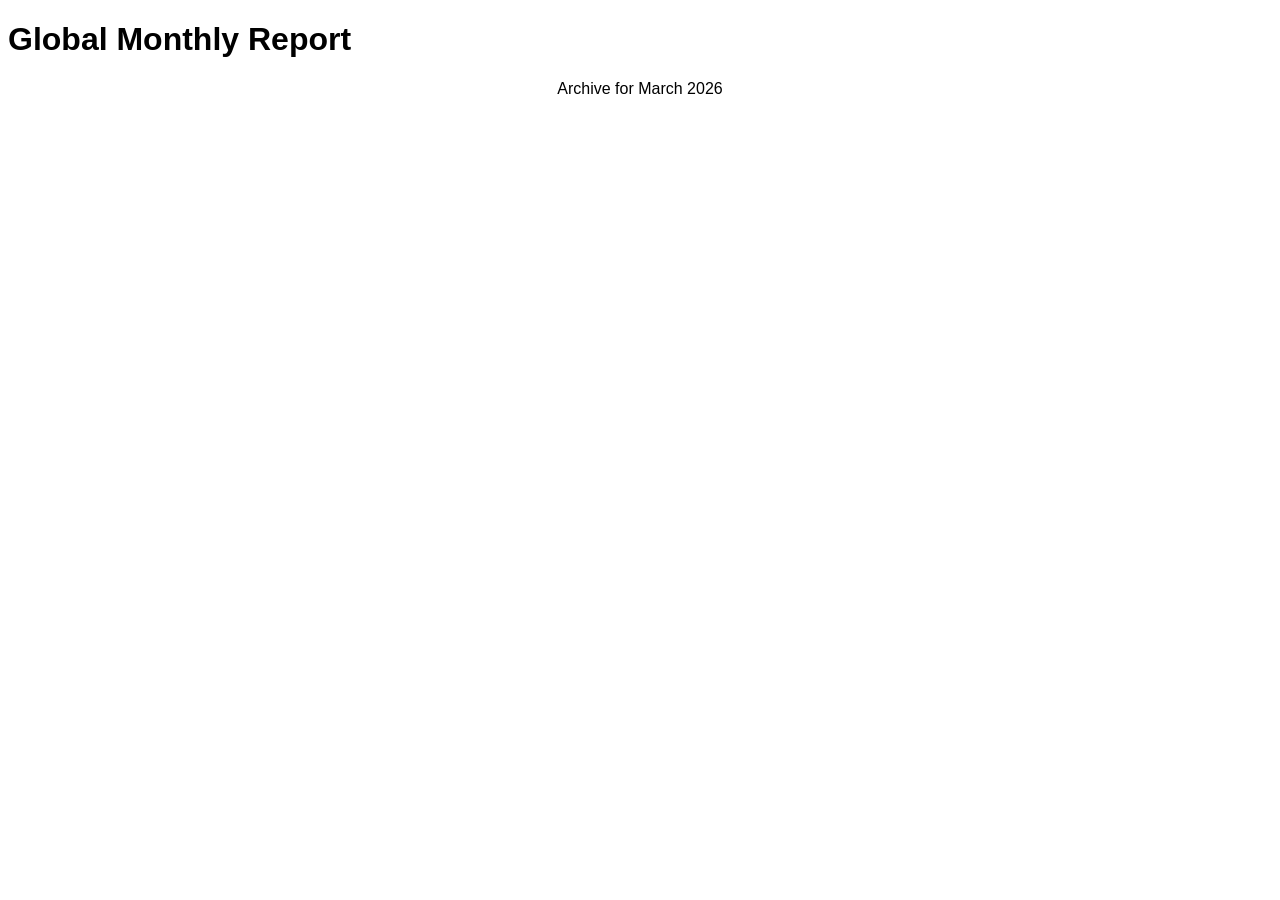
<file: frontend/static/reports/Hospital_Summary_March_2026.html>
<!DOCTYPE html>
<html>
<head>
    <meta charset="UTF-8">
    <title>Zencura Global Summary - March_2026</title>
    <style>
        body { font-family: Arial, sans-serif; background: 
        .container { max-width: 800px; margin: auto; background: white; padding: 30px; border-radius: 8px; }
        h1 { text-align: center; color: 
    </style>
</head>
<body>
    <div class="container">
        <h1>Global Monthly Report</h1>
        <p style="text-align: center;">Archive for March 2026</p>
        <p style="text-align: center; font-size: 14px; color: 
    </div>
</body>
</html>
</file>
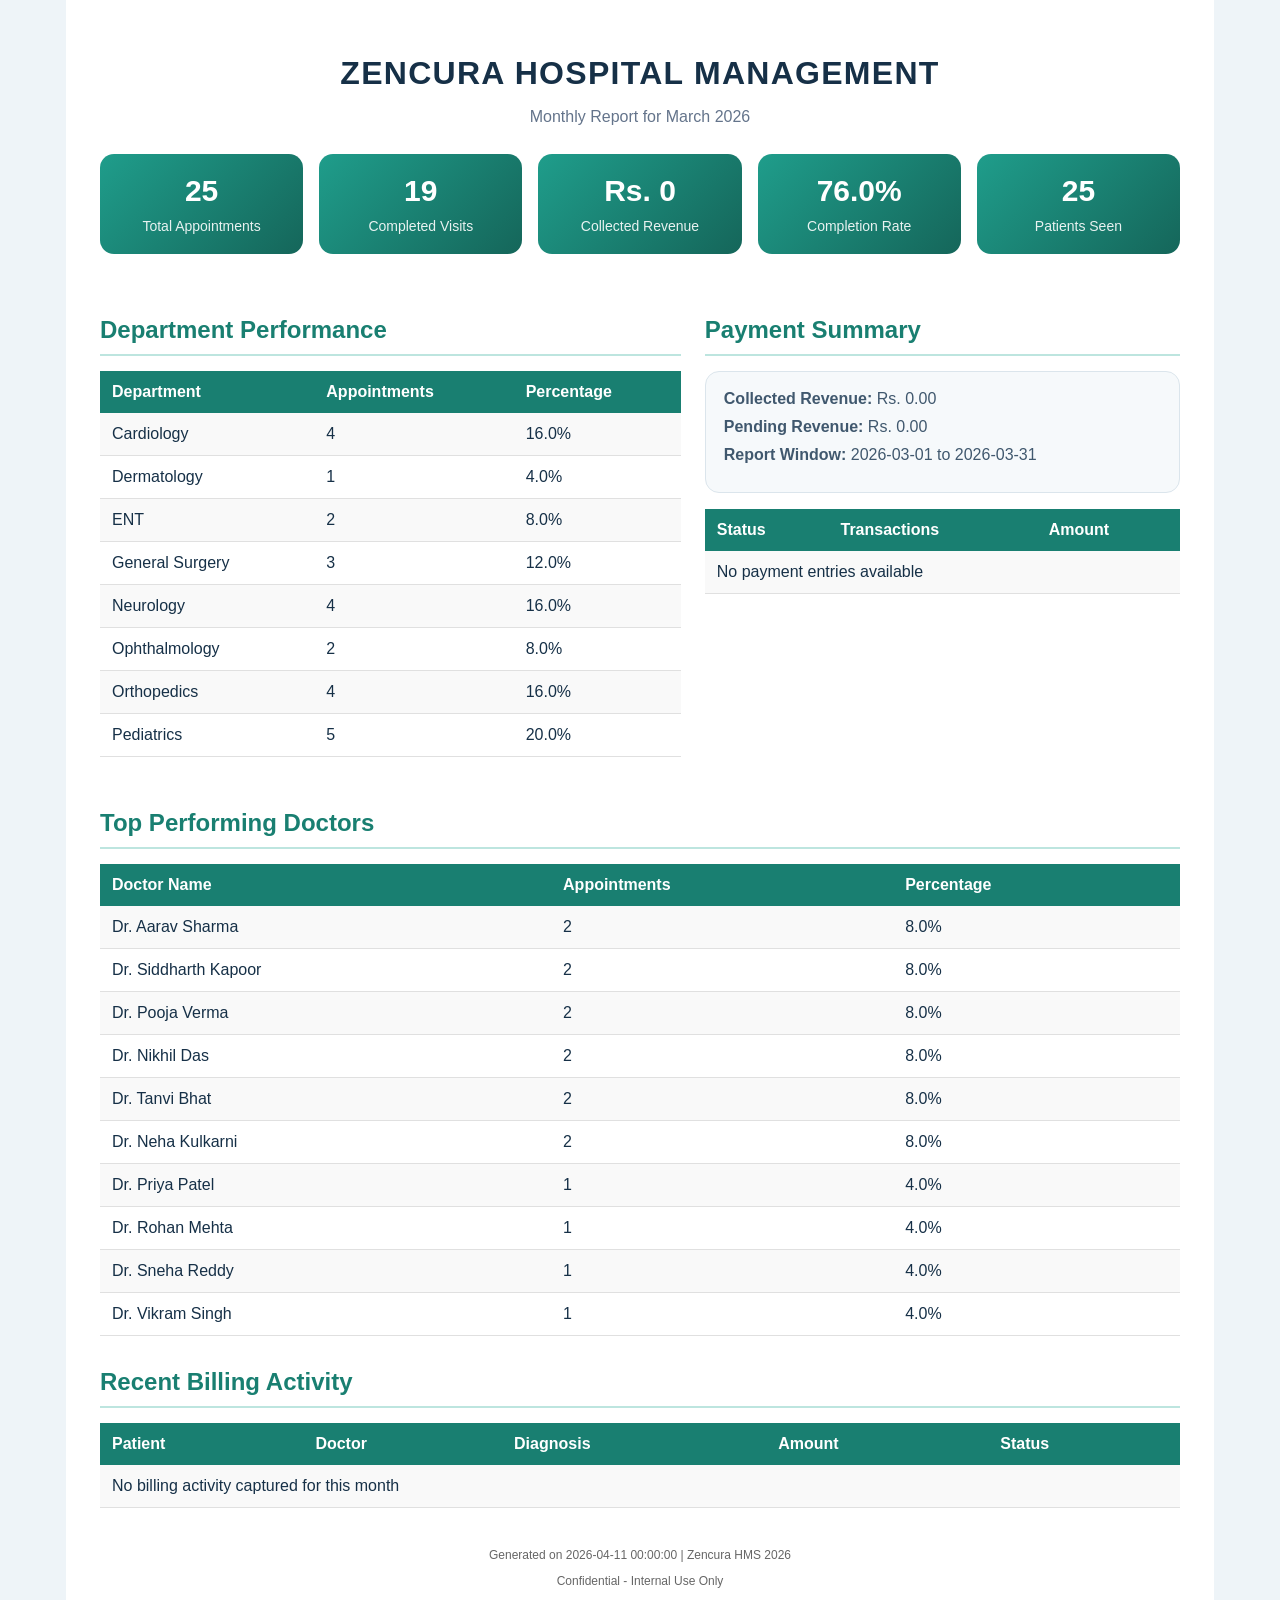
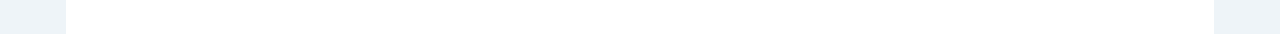
<file: frontend/static/reports/Monthly_Report_March_2026.html>
<!DOCTYPE html>
<html>
<head>
    <meta charset="UTF-8">
    <title>Monthly Report - March_2026</title>
    <style>
        body {  font-family: Arial, sans-serif; margin: 0; background: #eef4f8; color: #163047; } 
        .container {  max-width: 1080px; margin: 0 auto; background: white; padding: 34px; } 
        h1 {  color: #163047; text-align: center; margin-bottom: 10px; letter-spacing: 0.04em; } 
        h2 {  color: #197f71; margin-top: 32px; margin-bottom: 15px; border-bottom: 2px solid #bde5df; padding-bottom: 10px; } 
        .lead {  text-align: center; color: #64748b; margin-bottom: 28px; } 
        .metrics {  display: grid; grid-template-columns: repeat(auto-fit, minmax(180px, 1fr)); gap: 16px; margin-bottom: 30px; } 
        .metric-card {  background: linear-gradient(135deg, #1f9d8b, #15665a); color: white; padding: 20px; border-radius: 14px; text-align: center; } 
        .metric-value {  font-size: 30px; font-weight: bold; } 
        .metric-label {  font-size: 14px; margin-top: 10px; opacity: 0.9; } 
        .split {  display: grid; grid-template-columns: 1.1fr 0.9fr; gap: 24px; } 
        table {  width: 100%; border-collapse: collapse; margin-bottom: 20px; } 
        th {  background: #197f71; color: white; padding: 12px; text-align: left; } 
        td {  padding: 12px; border-bottom: 1px solid #e0e0e0; vertical-align: top; } 
        tr:nth-child(even) {  background: #f9f9f9; } 
        .summary-box {  background: #f6f9fb; border: 1px solid #dbe5ec; border-radius: 14px; padding: 18px; margin-bottom: 16px; } 
        .summary-box p {  margin: 0 0 10px; color: #40586e; } 
        .footer {  text-align: center; color: #666; margin-top: 40px; font-size: 12px; } 
    </style>
</head>
<body>
    <div class="container">
        <h1>ZENCURA HOSPITAL MANAGEMENT</h1>
        <p class="lead">Monthly Report for March 2026</p>

        <div class="metrics">
            <div class="metric-card">
                <div class="metric-value">25</div>
                <div class="metric-label">Total Appointments</div>
            </div>
            <div class="metric-card">
                <div class="metric-value">19</div>
                <div class="metric-label">Completed Visits</div>
            </div>
            <div class="metric-card">
                <div class="metric-value">Rs. 0</div>
                <div class="metric-label">Collected Revenue</div>
            </div>
            <div class="metric-card">
                <div class="metric-value">76.0%</div>
                <div class="metric-label">Completion Rate</div>
            </div>
            <div class="metric-card">
                <div class="metric-value">25</div>
                <div class="metric-label">Patients Seen</div>
            </div>
        </div>

        <div class="split">
            <div>
                <h2>Department Performance</h2>
                <table>
                    <tr><th>Department</th><th>Appointments</th><th>Percentage</th></tr>
                    <tr><td>Cardiology</td><td>4</td><td>16.0%</td></tr><tr><td>Dermatology</td><td>1</td><td>4.0%</td></tr><tr><td>ENT</td><td>2</td><td>8.0%</td></tr><tr><td>General Surgery</td><td>3</td><td>12.0%</td></tr><tr><td>Neurology</td><td>4</td><td>16.0%</td></tr><tr><td>Ophthalmology</td><td>2</td><td>8.0%</td></tr><tr><td>Orthopedics</td><td>4</td><td>16.0%</td></tr><tr><td>Pediatrics</td><td>5</td><td>20.0%</td></tr>
                </table>
            </div>
            <div>
                <h2>Payment Summary</h2>
                <div class="summary-box">
                    <p><strong>Collected Revenue:</strong> Rs. 0.00</p>
                    <p><strong>Pending Revenue:</strong> Rs. 0.00</p>
                    <p><strong>Report Window:</strong> 2026-03-01 to 2026-03-31</p>
                </div>
                <table>
                    <tr><th>Status</th><th>Transactions</th><th>Amount</th></tr>
                    <tr><td colspan="3">No payment entries available</td></tr>
                </table>
            </div>
        </div>

        <h2>Top Performing Doctors</h2>
        <table>
            <tr><th>Doctor Name</th><th>Appointments</th><th>Percentage</th></tr>
            <tr><td>Dr. Aarav Sharma</td><td>2</td><td>8.0%</td></tr><tr><td>Dr. Siddharth Kapoor</td><td>2</td><td>8.0%</td></tr><tr><td>Dr. Pooja Verma</td><td>2</td><td>8.0%</td></tr><tr><td>Dr. Nikhil Das</td><td>2</td><td>8.0%</td></tr><tr><td>Dr. Tanvi Bhat</td><td>2</td><td>8.0%</td></tr><tr><td>Dr. Neha Kulkarni</td><td>2</td><td>8.0%</td></tr><tr><td>Dr. Priya Patel</td><td>1</td><td>4.0%</td></tr><tr><td>Dr. Rohan Mehta</td><td>1</td><td>4.0%</td></tr><tr><td>Dr. Sneha Reddy</td><td>1</td><td>4.0%</td></tr><tr><td>Dr. Vikram Singh</td><td>1</td><td>4.0%</td></tr>
        </table>

        <h2>Recent Billing Activity</h2>
        <table>
            <tr><th>Patient</th><th>Doctor</th><th>Diagnosis</th><th>Amount</th><th>Status</th></tr>
            <tr><td colspan="5">No billing activity captured for this month</td></tr>
        </table>

        <div class="footer">
            <p>Generated on 2026-04-11 00:00:00 | Zencura HMS 2026</p>
            <p>Confidential - Internal Use Only</p>
        </div>
    </div>
</body>
</html>
</file>
